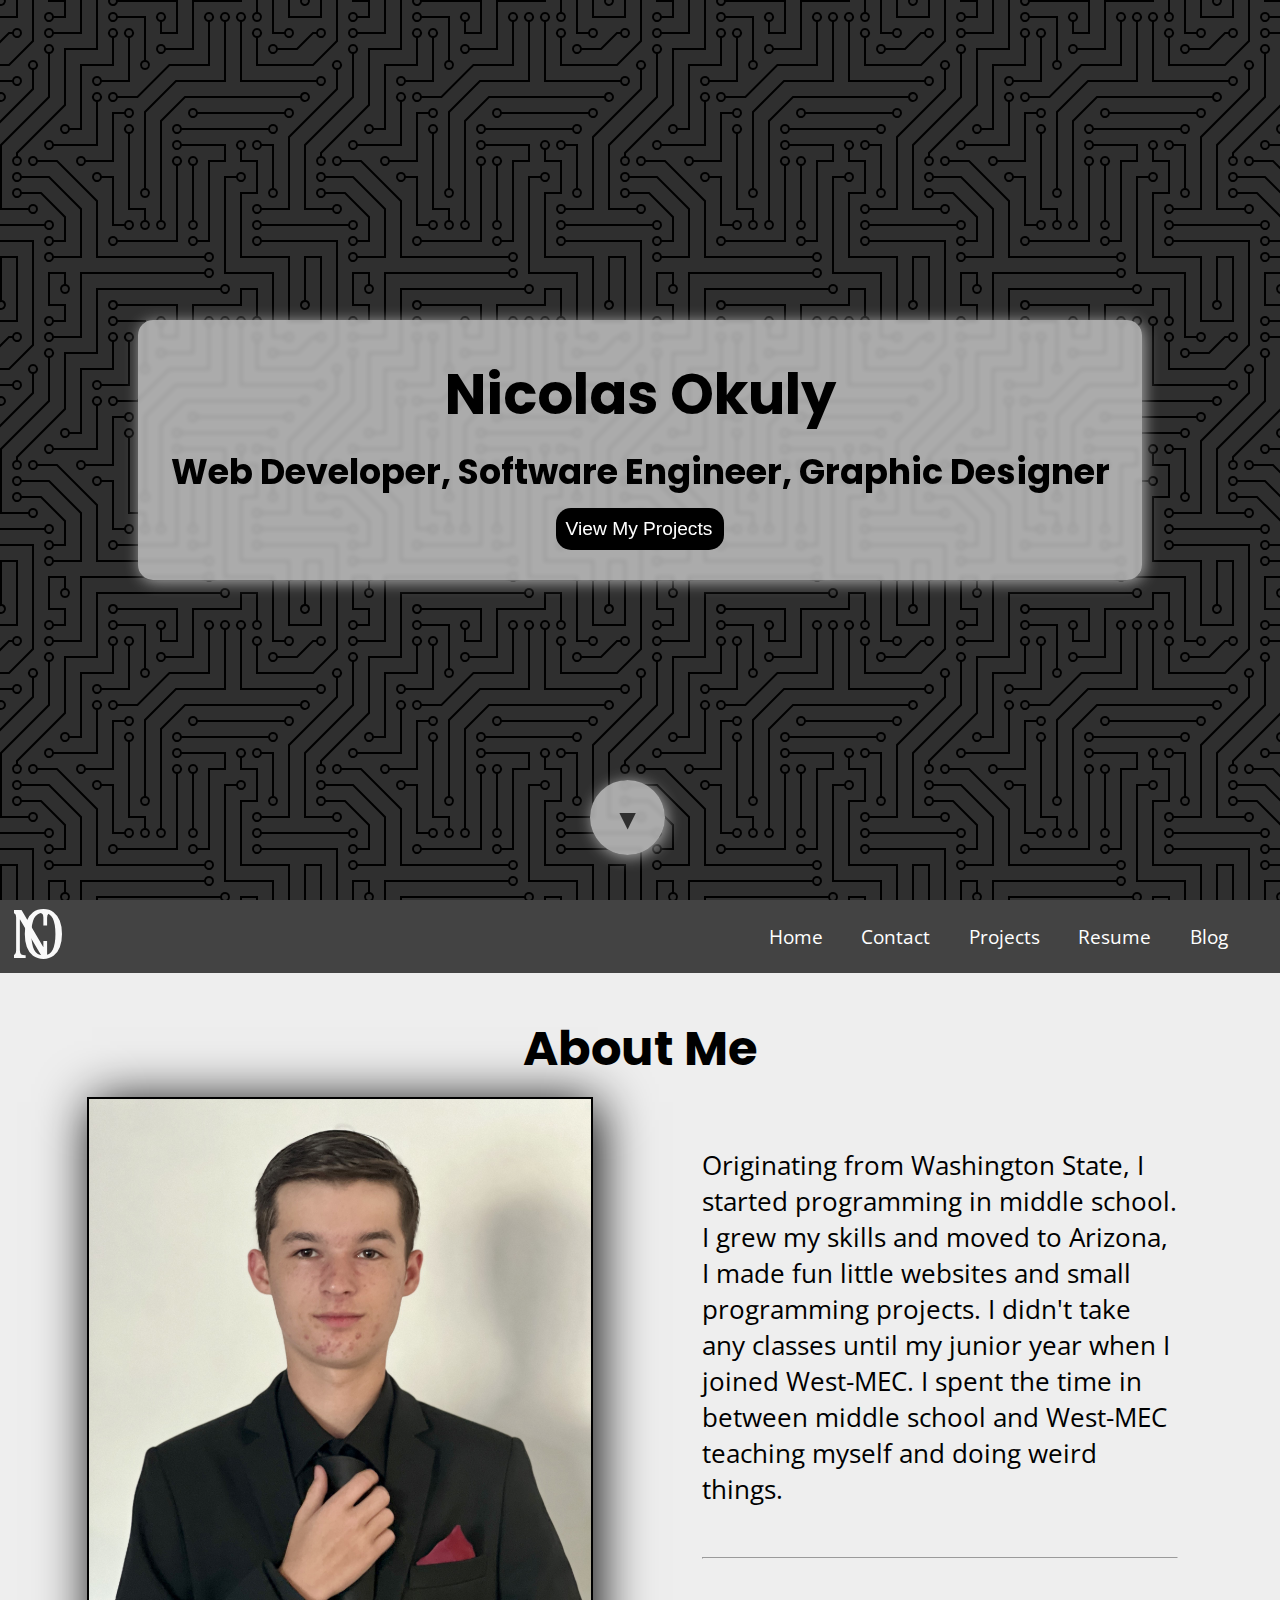
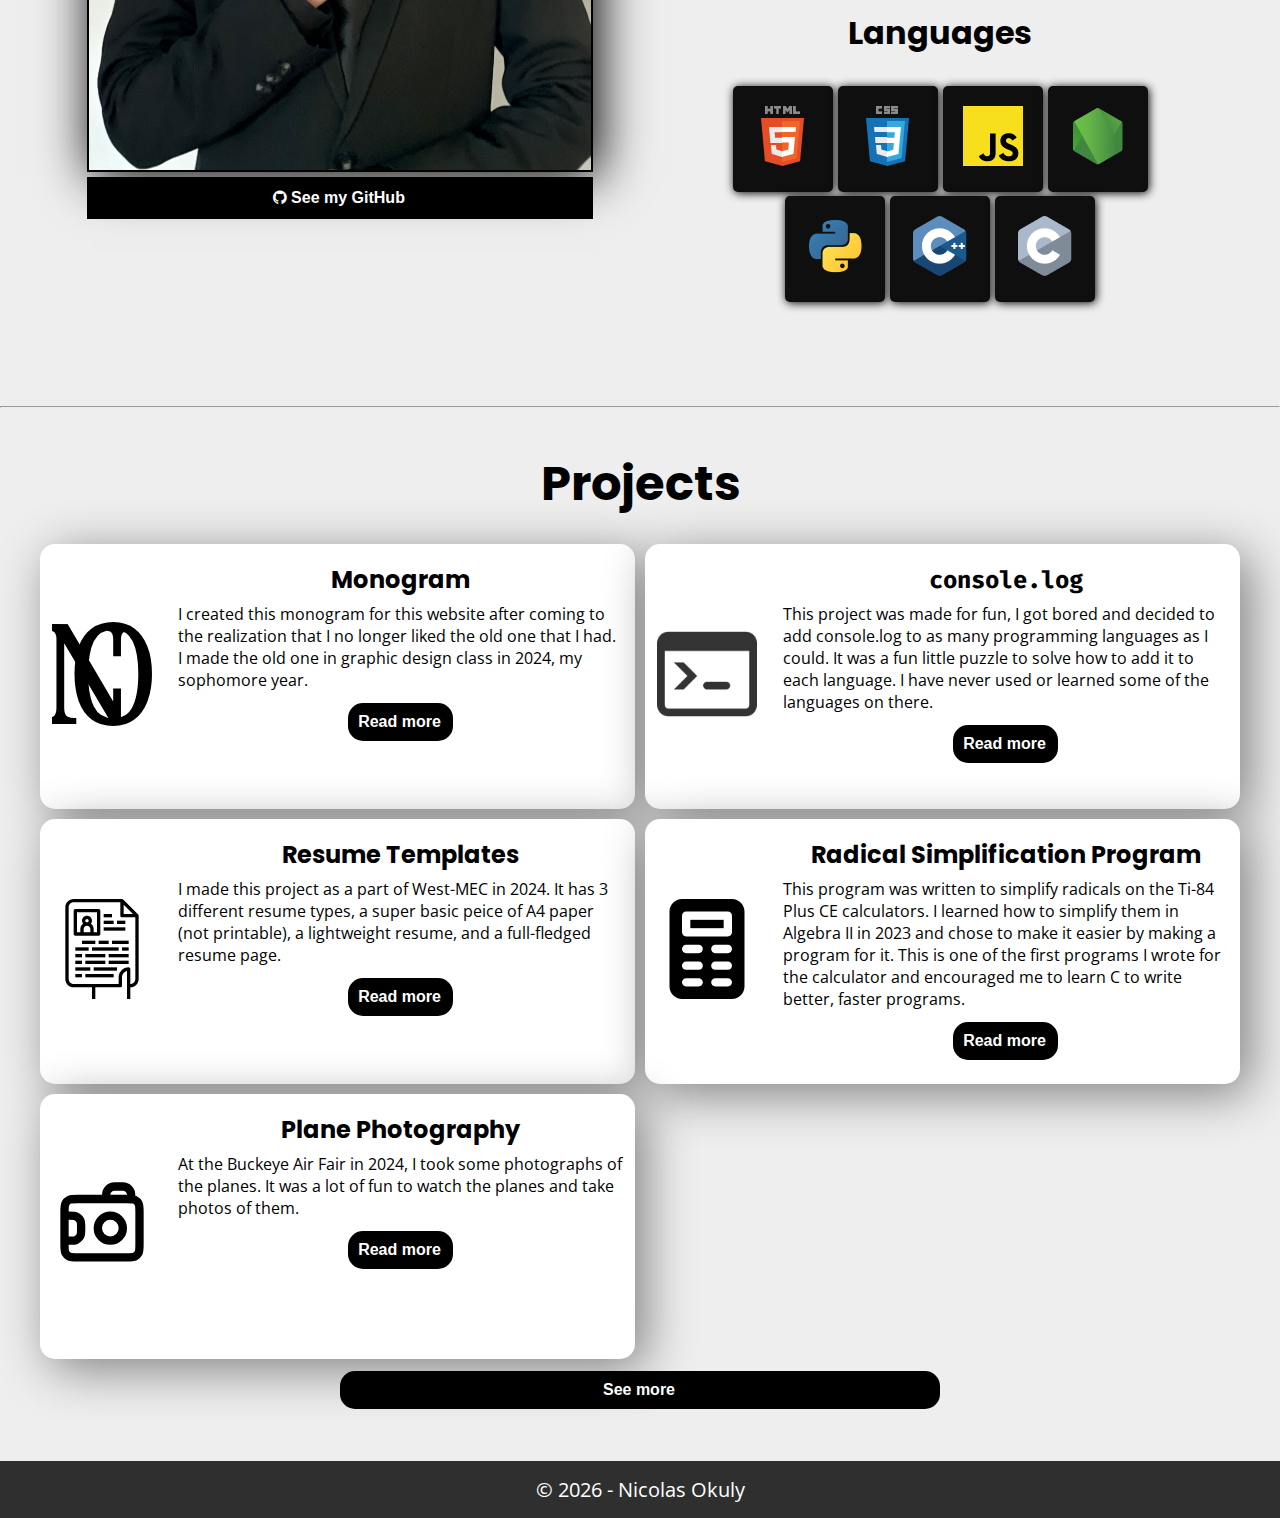
<file: index.html>
<!DOCTYPE html>
<html lang="en">
    <head>
        <!-- Basic Config -->
        <meta charset="UTF-8">
        <meta name="viewport" content="width=device-width, initial-scale=1.0">
        <meta name="referrer" content="no-referrer">

        <!-- Icons -->
        <link rel="icon" 
        href="https://github.com/Nicolas-Okuly/nicolas-okuly.github.io/blob/42db768aec94ab45ba6e36f4f4f7b388c5e36606/images/final-monogram.svg" 
        type="image/svg+xml">
        <link rel="shortcut icon" 
        href="./images/favicon.ico" 
        type="image/x-icon">
        <link rel="alternate icon" 
        href="./images/favicon.ico" 
        type="image/x-icon">
        <link rel="apple-touch-icon" 
        href="./images/favicon.ico" 
        type="image/x-icon">

        <!-- Meta Data/SEO -->
        <title>Nicolas Okuly</title>
        <meta name="author" content="Nicolas-Okuly">
        <meta name="description" content="I am Nicolas Okuly, a skilled computer scientist, software engineer, graphic designer, and website developer.">
        <meta name="keywords" content="Nicolas Okuly, Computer Scientist, Software Engineer, Graphic Designer, Website Developer">

        <!-- Sharing -->
        <meta property="og:title" content="Nicolas Okuly's Portfolio">
        <meta property="og:description" content="I am Nicolas Okuly, a skilled computer scientist, software engineer, graphic designer, and website developer.">
        <meta property="og:image" content="https://github.com/Nicolas-Okuly/nicolas-okuly.github.io/blob/42db768aec94ab45ba6e36f4f4f7b388c5e36606/images/monogram-black.png">

        <!-- Google Site Verification -->
        <meta name="google-site-verification" content="-qZ2hiPDOzftTFjS4aneqh02b3cHTvgSxj4LO1uWXis" />

        <!-- Style Sheets -->
        <link rel="stylesheet" href="styles/navbar.css">
        <link rel="stylesheet" href="styles/index.css">
        <link rel="stylesheet" href="styles/global.css">
        <link rel="stylesheet" href="https://cdnjs.cloudflare.com/ajax/libs/font-awesome/4.7.0/css/font-awesome.min.css">

        <!-- Scripts -->
        <script src="scripts/navbar.js" defer></script>
    </head>
    <body>
        <header class="hero">
            <div class="hero-cont">
                <h1>Nicolas Okuly</h1>
                <h2>Web Developer, Software Engineer, Graphic Designer</h2>
                <a href="/projects.html"><button id="hero-btn" type="button">View My Projects</button></a>
            </div>

            <a onclick="document.getElementById('about-me').scrollIntoView({ behavior: 'smooth', block: 'end', inline: 'nearest' })">
                <div class="hero-arrow hero-cont">▼</div>
            </a>
        </header>

        <nav class="navbar">
            <div class="nav-logo-cont">
                <img src="images/final-monogram.svg" alt="Logo">
            </div>
            <button class="nav-toggle">
                ☰
            </button>
            <div class="nav-links">
                <a href="/">Home</a>
                <a href="/contact.html">Contact</a>
                <a href="/projects.html">Projects</a>
                <a href="/resume.pdf" target="_blank">Resume</a>
                <a href="/blog/">Blog</a>
            </div>
        </nav>

        <div class="card" id="about-me">
            <div class="c-span">
                <h2 class="c-head">About Me</h2>
            </div>
            <div class="c-left">
                <div id="about-img-cont">
                    <img src="/images/headshot.jpg" alt="Blank Profile Picture">
                    <a href="https://github.com/Nicolas-Okuly" id="gh-about-link" target="_blank">
                        <button class="proj-btn about-btn" type="button">
                            <i class="fa fa-github"></i> 
                            <p>See my GitHub</p>
                        </button>
                    </a>
                </div>
            </div>
            <div class="c-right">
                <div class="about">
                    <div class="about-cont">
                        <div class="about-para">
                            <p>Originating from Washington State, I started programming in middle school. I grew my skills and moved to Arizona, I made fun little websites and small programming projects. I didn't take any classes until my junior year when I joined West-MEC. I spent the time in between middle school and West-MEC teaching myself and doing weird things.</p>
                        </div>
                        <hr>
                        <div class="about-lang">
                            <h3>Languages</h3>
                            <br>
                            <p><img src="/images/languages/html.png" alt="HTML Icon"></p>
                            <p><img src="/images/languages/css.png" alt="CSS Icon"></p>
                            <p><img src="/images/languages/javascript.png" alt="JavaScript Icon"></p>
                            <p><img src="/images/languages/node.png" alt="Node Icon"></p>
                            <p><img src="/images/languages/python.png" alt="Python Icon"></p>
                            <p><img src="/images/languages/c++.png" alt="C++ Icon"></p>
                            <p><img src="/images/languages/c.png" alt="C Icon"></p>
                        </div>
                    </div>
                </div>
            </div>
        </div>

        <hr>

        <div class="card">
            <div class="c-span">
                <h2 class="c-head">Projects</h2>
            </div>
            
            <div class="c-proj">
                <div class="proj-card">
                    <div class="proj-thumbnail">
                        <img src="/images/thumbnails/monogram.svg" alt="Monogram" class="proj-thumbnail-img black">
                    </div>
                    <div class="proj-desc">
                        <h3>Monogram</h3>
                        <p>I created this monogram for this website after coming to the realization that I no longer liked the old one that I had. 
                            I made the old one in graphic design class in 2024, my sophomore year.</p>
                        <a href="/projects.html"><button class="proj-btn" type="button">Read more</button></a>
                    </div>
                </div>

                <div class="proj-card">
                    <div class="proj-thumbnail">
                        <img src="/images/thumbnails/console.png" alt="Console" class="proj-thumbnail-img">
                    </div>
                    <div class="proj-desc">
                        <h3><code>console.log</code></h3>
                        <p>This project was made for fun, I got bored and decided to add console.log to as many programming languages as I could. 
                            It was a fun little puzzle to solve how to add it to each language. I have never used or learned some of the languages on there.</p>
                        <a href="/projects.html"><button class="proj-btn" type="button">Read more</button></a>
                    </div>
                </div>

                <div class="proj-card">
                    <div class="proj-thumbnail">
                        <img src="/images/thumbnails/resume.svg" alt="Resume" class="proj-thumbnail-img">
                    </div>
                    <div class="proj-desc">
                        <h3>Resume Templates</h3>
                        <p>I made this project as a part of West-MEC in 2024. It has 3 different resume types, 
                            a super basic peice of A4 paper (not printable), a lightweight resume, and a full-fledged resume page.</p>
                        <a href="/projects.html"><button class="proj-btn" type="button">Read more</button></a>
                    </div>
                </div>

                <div class="proj-card glorious-three">
                    <div class="proj-thumbnail">
                        <img src="/images/thumbnails/calculator.svg" alt="Calculator" class="proj-thumbnail-img">
                    </div>
                    <div class="proj-desc">
                        <h3>Radical Simplification Program</h3>
                        <p>This program was written to simplify radicals on the Ti-84 Plus CE calculators.
                            I learned how to simplify them in Algebra II in 2023 and chose to make it easier by making a program for it.
                            This is one of the first programs I wrote for the calculator and encouraged me to learn C to write better, faster programs.
                        </p>
                        <a href="/projects.html"><button class="proj-btn" type="button">Read more</button></a>
                    </div>
                </div>

                <div class="proj-card glorious-three">
                    <div class="proj-thumbnail">
                        <img src="/images/thumbnails/camera.svg" alt="Photo" class="proj-thumbnail-img">
                    </div>
                    <div class="proj-desc">
                        <h3>Plane Photography</h3>
                        <p>At the Buckeye Air Fair in 2024, I took some photographs of the planes. It was a lot of fun to watch the planes and take photos of them.</p>
                        <a href="/projects.html"><button class="proj-btn" type="button">Read more</button></a>
                    </div>
                </div>
            </div>

            <div class="c-span">
                <a href="/projects.html"><button class="proj-btn" type="button" id="seemore">See more</button></a>
            </div>
        </div>

        <footer class="footer">
            <p>&copy; <span id="date"></span> - Nicolas Okuly</p>
            <script>
                document.getElementById("date").innerHTML = `${new Date().getFullYear()}`;
            </script>
        </footer>
    </body>
</html>
</file>
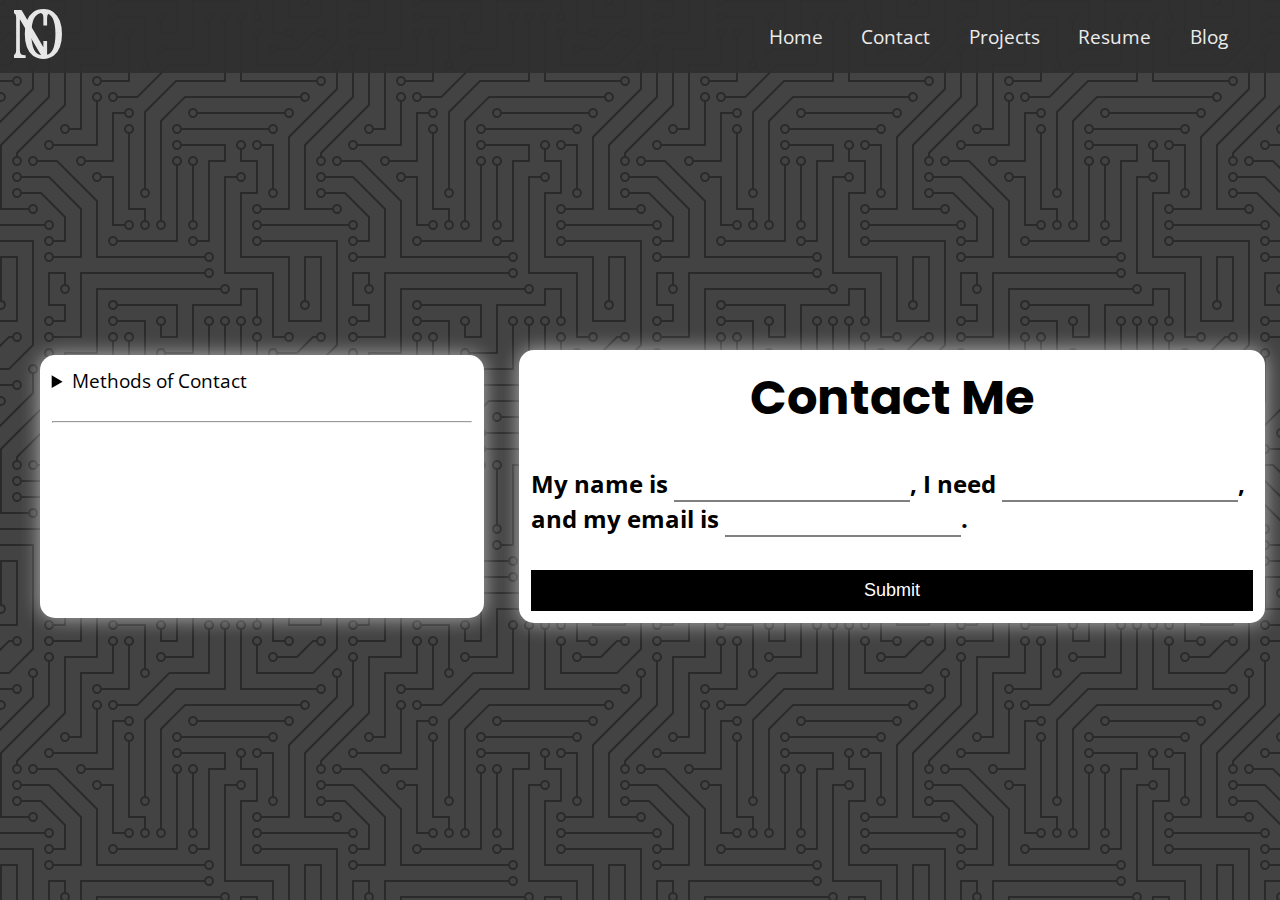
<file: contact.html>
<!DOCTYPE html>
<html lang="en">
    <head>
        <!-- Basic Config -->
        <meta charset="UTF-8">
        <meta name="viewport" content="width=device-width, initial-scale=1.0">
        <meta name="referrer" content="no-referrer">

        <!-- Icons -->
        <link rel="icon" 
        href="https://github.com/Nicolas-Okuly/nicolas-okuly.github.io/blob/42db768aec94ab45ba6e36f4f4f7b388c5e36606/images/final-monogram.svg" 
        type="image/svg+xml">
        <link rel="shortcut icon" 
        href="./images/favicon.ico" 
        type="image/x-icon">
        <link rel="alternate icon" 
        href="./images/favicon.ico" 
        type="image/x-icon">
        <link rel="apple-touch-icon" 
        href="./images/favicon.ico" 
        type="image/x-icon">

        <!-- Meta Data/SEO -->
        <title>Nicolas Okuly - Contact Me</title>
        <meta name="author" content="Nicolas-Okuly">
        <meta name="description" content="I am Nicolas Okuly, a skilled computer scientist, software engineer, graphic designer, and website developer.">
        <meta name="keywords" content="Nicolas Okuly, Computer Scientist, Software Engineer, Graphic Designer, Website Developer">

        <!-- Sharing -->
        <meta property="og:title" content="Nicolas Okuly's Portfolio">
        <meta property="og:description" content="I am Nicolas Okuly, a skilled computer scientist, software engineer, graphic designer, and website developer.">
        <meta property="og:image" content="https://github.com/Nicolas-Okuly/nicolas-okuly.github.io/blob/42db768aec94ab45ba6e36f4f4f7b388c5e36606/images/monogram-black.png">

        <!-- Google Site Verification -->
        <meta name="google-site-verification" content="-qZ2hiPDOzftTFjS4aneqh02b3cHTvgSxj4LO1uWXis" />

        <!-- Style Sheets -->
        <link rel="stylesheet" href="styles/navbar.css">
        <link rel="stylesheet" href="styles/contact.css">
        <link rel="stylesheet" href="styles/global.css">
        <link rel="stylesheet" href="https://cdnjs.cloudflare.com/ajax/libs/font-awesome/4.7.0/css/font-awesome.min.css">

        <!-- Scripts -->
        <script src="scripts/navbar.js" defer></script>
        <script src="scripts/email.js" defer></script>
    </head>
    <body onload="resize()">
        <nav class="navbar">
            <div class="nav-logo-cont">
                <img src="images/final-monogram.svg" alt="Logo">
            </div>
            <button class="nav-toggle">
                ☰
            </button>
            <div class="nav-links">
                <a href="/">Home</a>
                <a href="/contact.html">Contact</a>
                <a href="/projects.html">Projects</a>
                <a href="/resume.pdf" target="_blank">Resume</a>
                <a href="/blog/">Blog</a>
            </div>
        </nav>

        <div class="contact-cont">
            <aside class="contact-method" id="meth">
                <details id="moc">
                    <summary>Methods of Contact</summary>
                    <a href="mailto:nicolasokuly@outlook.com" target="_blank"><i class="fa fa-envelope"></i> nicolasokuly@outlook.com</a><br>
                    <a href="https://github.com/nicolas-okuly" target="_blank"><i class="fa fa-github"></i> Nicolas-Okuly</a><br>
                    <a href="https://instagram.com/nicolasokuly" target="_blank"><i class="fa fa-instagram"></i> nicolasokuly</a><br>
                </details>

                <br><hr><br>

                <iframe src="https://www.google.com/maps/embed?pb=!1m18!1m12!1m3!1d426003.11688693933!2d-112.98801890112085!3d33.471462185869285!2m3!1f0!2f0!3f0!3m2!1i1024!2i768!4f13.1!3m3!1m2!1s0x80d4ab4adc82500d%3A0xc06d24efdda9f7f6!2sBuckeye%2C%20AZ!5e0!3m2!1sen!2sus!4v1734477203620!5m2!1sen!2sus" style="border:0;" allowfullscreen="" loading="lazy" referrerpolicy="no-referrer-when-downgrade"></iframe>
            </aside>

            <main class="contact-form" id="cform">
                <h1>Contact Me</h1>
                <br>
                <form onsubmit="handleSubmit()" id="contact-me">
                    <p>
                        My name is 
                        <input type="text" name="name" autocomplete="name" required>, I need 
                        <input type="text" name="subject" maxlength="75" autocomplete="off" required>, and my email is 
                        <input type="email" name="email" id="email" required>.
                    </p>
                    <br>

                    <button type="submit">Submit</button>
                </form>
                <p id="msg"></p>
            </main>
        </div>
    </body>
</html>
</file>
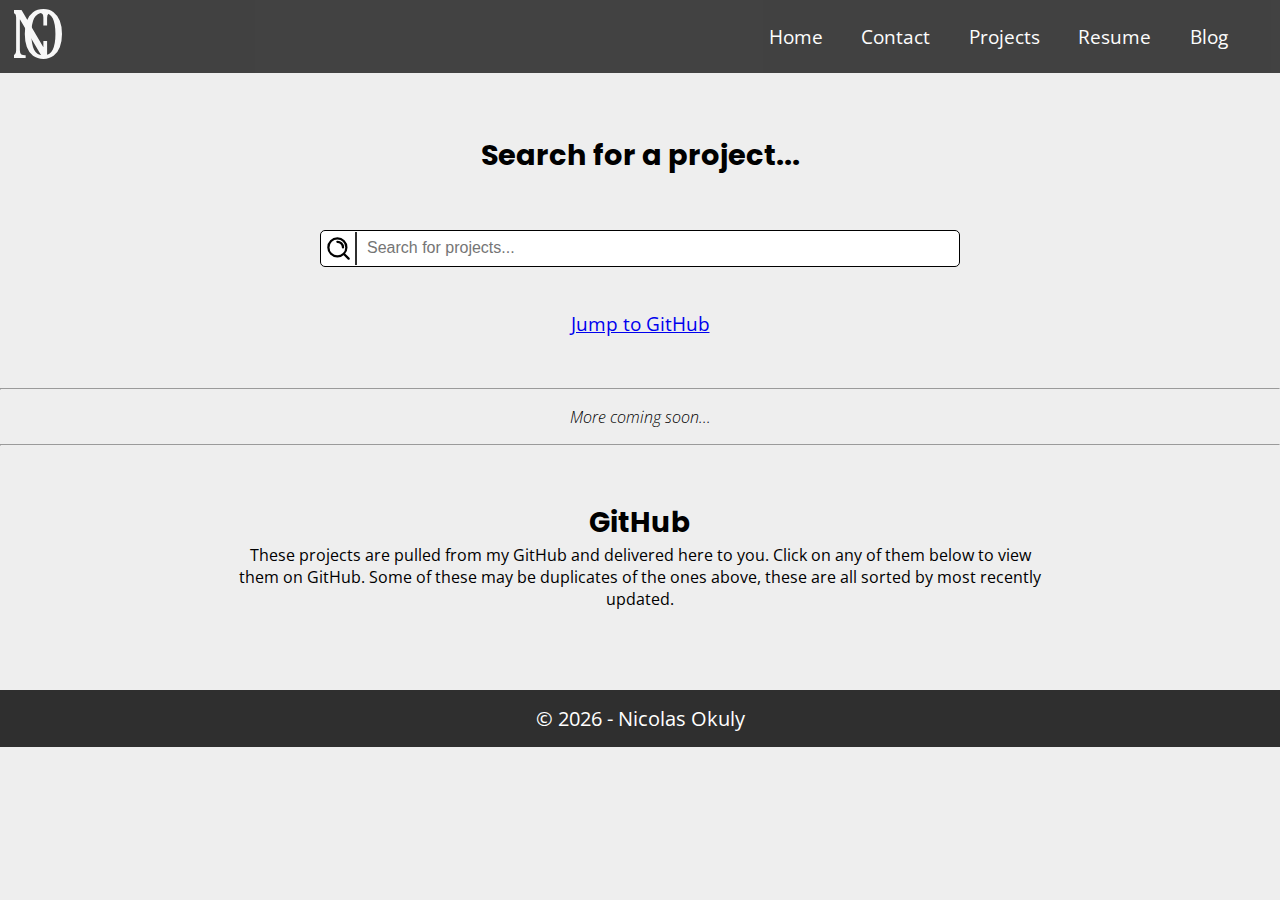
<file: projects.html>
<!DOCTYPE html>
<html lang="en">
    <head>
        <!-- Basic Config -->
        <meta charset="UTF-8">
        <meta name="viewport" content="width=device-width, initial-scale=1.0">
        <meta name="referrer" content="no-referrer">

        <!-- Icons -->
        <link rel="icon" 
        href="https://github.com/Nicolas-Okuly/nicolas-okuly.github.io/blob/42db768aec94ab45ba6e36f4f4f7b388c5e36606/images/final-monogram.svg" 
        type="image/svg+xml">
        <link rel="shortcut icon" 
        href="./images/favicon.ico" 
        type="image/x-icon">
        <link rel="alternate icon" 
        href="./images/favicon.ico" 
        type="image/x-icon">
        <link rel="apple-touch-icon" 
        href="./images/favicon.ico" 
        type="image/x-icon">

        <!-- Meta Data/SEO -->
        <title>Nicolas Okuly - Projects</title>
        <meta name="author" content="Nicolas-Okuly">
        <meta name="description" content="I am Nicolas Okuly, a skilled computer scientist, software engineer, graphic designer, and website developer.">
        <meta name="keywords" content="Nicolas Okuly, Computer Scientist, Software Engineer, Graphic Designer, Website Developer">

        <!-- Sharing -->
        <meta property="og:title" content="Nicolas Okuly's Portfolio">
        <meta property="og:description" content="I am Nicolas Okuly, a skilled computer scientist, software engineer, graphic designer, and website developer.">
        <meta property="og:image" content="https://github.com/Nicolas-Okuly/nicolas-okuly.github.io/blob/42db768aec94ab45ba6e36f4f4f7b388c5e36606/images/monogram-black.png">

        <!-- Google Site Verification -->
        <meta name="google-site-verification" content="-qZ2hiPDOzftTFjS4aneqh02b3cHTvgSxj4LO1uWXis" />

        <!-- Style Sheets -->
        <link rel="stylesheet" href="styles/navbar.css">
        <link rel="stylesheet" href="styles/projects.css">
        <link rel="stylesheet" href="styles/global.css">
        <link rel="stylesheet" href="https://cdnjs.cloudflare.com/ajax/libs/font-awesome/4.7.0/css/font-awesome.min.css">

        <!-- Scripts -->
        <script src="scripts/navbar.js" defer></script>
        <script src="scripts/projects.js"></script>
    </head>
    <body onload="pullSpreadData()">
        <nav class="navbar">
            <div class="nav-logo-cont">
                <img src="images/final-monogram.svg" alt="Logo">
            </div>
            <button class="nav-toggle">
                ☰
            </button>
            <div class="nav-links">
                <a href="/">Home</a>
                <a href="/contact.html">Contact</a>
                <a href="/projects.html">Projects</a>
                <a href="/resume.pdf" target="_blank">Resume</a>
                <a href="/blog/">Blog</a>
            </div>
        </nav>

        <!-- <header id="proj-head">
            <div id="proj-head-cont">
                <h1>Projects</h1>
            </div>
        </header> -->

        <div class="search-area">
            <h2>Search for a project...</h2>
            <div id="proj-search">
                <img src="/images/icons/search.svg" alt="Search Icon">
                <div id="search-line"></div>
                <input autocomplete="off" type="text" id="q" name="proj-search" placeholder="Search for projects..." onkeyup="filterList()">
            </div>
            <a href="#github" id="jump-gh">Jump to GitHub</a>
        </div>
        <hr>

        <ul id="projects">
            
        </ul>

        <p id="comingsoon">More coming soon...</p>

        <hr>

        <div class="github" id="github">
            <h2>GitHub</h2>
            <p>These projects are pulled from my GitHub and delivered here to you. Click on any of them below to view them on GitHub. Some of these may be duplicates of the ones above, these are all sorted by most recently updated.</p>
            <div class="gh-projects"></div>
        </div>

        <footer class="footer">
            <p>&copy; <span id="date"></span> - Nicolas Okuly</p>
            <script>
                document.getElementById("date").innerHTML = `${new Date().getFullYear()}`;
            </script>
        </footer>
    </body>
</html>
</file>
<file: styles/navbar.css>
* {
    margin: 0;
    padding: 0;
    box-sizing: border-box;
}

.navbar {
    padding: 5px 10px;
    position: sticky;
    width: 100%;
    top: 0;
    z-index: 10;
    display: flex;
    align-items: center;
    justify-content: space-between;
    background-color: #2F2F2F;
    opacity: 0.9;
}
.navbar > * { margin: 4px; }
.navbar a,
.navbar a:active {
    color: #fff;
    font-size: 1.2em;
    text-decoration: none;
}
.nav-links {
    display: flex;
    align-items: center;
}
.nav-links > a { margin-right: 2em; }
.nav-links > a:hover { color: #add8ff; }
.nav-logo-cont > img { width: 3em; }
.nav-toggle {
    display: none;
    background-color: transparent;
    border: none;
    font-size: 2em;
    color: #fff;
    cursor: pointer;
    margin-top: auto;
    margin-bottom: auto;
}

@media (max-width: 768px) {
    .nav-links {
        display: none;
        flex-direction: column;
        background-color: #2F2F2F;
        position: absolute;
        top: 100%;
        right: 0;
        width: 100%;
        padding: 1em 0;
        z-index: 20;
    }
    .nav-links.active {
        display: flex;
        margin: 0;
    }
    .nav-links > a { margin: 10px 0; }
    .nav-toggle { display: block; }
}

.footer {
    background-color: #2F2F2F;
    text-align: center;
    color: white;
    font-size: 1.25em;
    padding: 15px;
}
</file>
<file: styles/index.css>
/* Hero section of the main page */
.hero {
    z-index: 0;
    width: 100%;
    height: 100vh;
    background-color: #2F2F2F;
    background-image: url('../images/circuit-board.svg');
    overflow: hidden;
    display: flex;
    flex-direction: column;
    align-items: center;
    justify-content: center;
}

/* The white box with the hero content */
.hero-cont {
    text-align: center;
    height: max-content;
    margin: 25px;
    font-size: 1.75em;
    background-color: rgba(255, 255, 255, 0.6);
    border-radius: 15px;
    padding: 25px;
    user-select: none;
    backdrop-filter: blur(2px);
    box-shadow: 2px 2px 15px rgba(255, 255, 255, 0.6);
}
.hero-cont h2 {
    font-size: 1.25em;
}
.hero-cont > * { margin: 7.5px; }

/* The hero button and the project buttons lower in the page */
#hero-btn, .proj-btn {
    border-radius: 15px;
    padding: 10px;
    border: none;
    font-size: 1.2rem;
    margin: 5px;
    background-color: black;
    position: relative;
    color: white;
    transition: background-color 0.5s ease;
    margin-top: auto;
}
#hero-btn:hover, .proj-btn:hover {
    background-color: darkblue;
}
#hero-btn::after, .proj-btn::after {
    content: "";
    display: inline-block;
    opacity: 0;
    transform: translateX(-10px);
    padding: 1px;
    transition: opacity 0.5s ease, transform 0.5s ease, padding 0s ease;
}
#hero-btn:hover::after, .proj-btn:hover::after {
    content: "➤";
    opacity: 1;
    padding: 0px;
    transform: translateX(2.5px);
}
.proj-btn {
    font-size: 1rem;
    font-weight: bold;
    margin: 12px;
}

/* The arrow that scrolls the user down when clicked */
.hero-arrow {
    border-radius: 100%;
    display: flex;
    place-items: center;
    place-content: center;
    position: absolute;
    bottom: 20px;
    padding: 15px;
    width: 75px;
    height: 75px;
    color: #2F2F2F;
    transition-property: background-color, opacity, color;
    transition-duration: 0.5s;
    transition-timing-function: ease;
    left: calc(50% - 75px);
}
.hero-arrow:hover {
    background-color: #2F2F2F;
    opacity: 0.9;
    color: #FFF;
}
.hero-arrow > a { color: inherit; text-decoration: none;}


/* Abandoned stars */
.stars {
    width: 5px;
    height: 5px;
    border-radius: 50%;
    background-color: white;
    position: absolute;
    z-index: 8;
    animation: blink 6s infinite;
}
@keyframes blink {
    0% { opacity: 0.8; }
    50%, 60%, 70% { opacity: 0; }
    90%, 100% { opacity: 0.8; }
}


/* Not really a card, but each individual page */
.card {
    display: grid;
    grid-template-columns: repeat(2, 1fr);
    grid-template-rows: minmax(auto, 100px);
    min-height: fit-content;
    height: 100vh;
    padding: 2.5em;
    background-color: #eee;
}
.c-span, .c-proj {
    height: fit-content;
    text-align: center;
    grid-column: span 2;
}
.c-head { font-size: 3rem; }
.c-proj {
    display: grid;
    grid-template-columns: repeat(2, 1fr);
    grid-template-rows: repeat(3, 1fr);
    justify-content: space-around;
    gap: 10px;
    margin-top: 1.5em;
}
.c-left {
    text-align: center;
    justify-items: center;
    padding: 12px;
}

/* The about me left side */
#about-img-cont > img {
    width: 100%;
    box-shadow: 5px 5px 50px black;
    border: 2px solid black;
    max-height: 75vh;
    aspect-ratio: 3/4;
}
#gh-about-link { text-decoration: none; }
.about-btn {
    width: 100%;
    border-radius: 0;
    display: flex;
    justify-content: center;
    align-content: baseline;
    margin: 0 auto;
}
.about-btn > * { margin: 2px; }

/* The about me right side */
.about {
    display: flex;
    flex-direction: column;
    justify-content: center;
    height: 100%;
    font-size: 1.25rem;
}
.about-cont {
    padding: 12px;
    margin: 0 auto;
}
.about-cont > * { margin: 2.5em; }
.about-para > p { font-size: 1.3em; }
.about-lang {
    text-align: center;
    margin-top: 2em;
}
.about-lang > h3 { font-size: 2rem; }
.about-lang > p {
    display: inline-block;
    background-color: #0F0F0F;
    border-radius: 5px;
    color: white;
    width: fit-content;
    margin: 2px 0;
    padding: 12px;
    box-shadow: 1px 1px 10px black;
    transition: transform 0.5s ease;
}
.about-lang > p:hover { transform: scale(1.2); }


/* Projects page */
.proj-card {
    background-color: #fff;
    padding: 6px;
    border-radius: 15px;
    display: flex;
    box-shadow: 10px 10px 50px gray;
}
.proj-card > * { margin: 6px; }
.proj-thumbnail { width: fit-content; align-self: center; margin-right: 20px;}
.proj-thumbnail-img { width: 100px; }
.black { filter: brightness(0) saturate(100%); }
.proj-desc > p { text-align: left; }
.proj-desc > h3 { font-size: 1.5em; margin: 6px; }
#seemore { width: 50%; }


/* Any and all media queries */
@media (orientation: landscape) and (max-width: 786) {
    #about-img-cont > img { display: none; }
    .card {
        grid-template-columns: 1fr;
        grid-template-rows: minmax(auto, 100px);
    }
    .c-span, .c-proj {
        grid-column: span 1;
        grid-template-columns: 1fr;
    }
}
@media (max-width: 786px) {
    .hero-arrow {
        display: none;
    }
    .card {
        grid-template-columns: 1fr;
        grid-template-rows: minmax(auto, 100px);
    }
    .c-span, .c-proj {
        grid-column: span 1;
        grid-template-columns: 1fr;
    }
    .glorious-three {
        display: none;
    }
    .about-cont > * { margin: 12px; }
    .about-btn { align-items: center; }
    #seemore { width: 75%; }

}

@media (max-width: 550px) {
    .proj-card { flex-direction: column;  margin: 6px; }
    .proj-thumbnail { margin: 0 auto; }
    .about-para > p { font-size: 1.2rem; }
}
</file>
<file: styles/global.css>
@import url('https://fonts.googleapis.com/css2?family=Fira+Code:wght@300..700&family=Open+Sans:ital,wght@0,300..800;1,300..800&family=Poppins:ital,wght@0,100;0,200;0,300;0,400;0,500;0,600;0,700;0,800;0,900;1,100;1,200;1,300;1,400;1,500;1,600;1,700;1,800;1,900&display=swap');
body::-webkit-scrollbar {
    width: 0.5em;
}
body::-webkit-scrollbar-track {
    background-color: darkgray;
}
body::-webkit-scrollbar-thumb {
    background-color: #2F2F2F;
    opacity: 0.9;
    outline: none;
    border: none;
}
body {
    font-family: "Open Sans", sans-serif;
}
h1,h2,h3,h4,h5,h6 {
    font-family: "Poppins", sans-serif;
}
code {
    font-family: "Fira Code", monospace;
}
</file>
<file: styles/contact.css>
.required::before {
    content: "*";
    color: red;
}

body {
    background-image: url("/images/circuit-board.svg");
    background-color: rgba(47, 47, 47, 0.9);
    background-blend-mode: lighten;
}

.contact-cont {
    display: grid;
    grid-template-columns: repeat(5, 1fr);
    align-items: center;
    gap: 10px;
    justify-content: center;
    height: calc(100vh - 73.0781px);
    padding: 15px;
}
.contact-cont > * {
    background-color: #FFF;
    box-shadow: 0px 0px 20px rgba(255, 255, 255, 0.6);
    padding: 12px;
    width: 90%;
    margin: 0 auto;
    border-radius: 15px;
    word-wrap: break-word;
}
.contact-method iframe {
    width: 100%;
    height: fit-content;
}
.contact-method { 
    font-size: 1.2em;
    grid-column: span 2;
}
.contact-form {
    grid-column: span 3;
    display: flex;
    flex-direction: column;
    justify-content: center;
    width: 100%;
    font-size: x-large;
    font-weight: bold;
}
.contact-form > h1 {
    text-align: center;
}
input[type="text"],
input[type="email"] {
    padding: 2px;
    border: none;
    border-bottom: 2px solid gray;
    color: black;
    font-size: large;
    transition: padding 0.3s ease-in-out;
}
input::placeholder { color: black; }
input[type="text"]:focus,
input[type="email"]:focus {
    padding: 5px;
    outline: none;
    background-color: #EEE;
    color: black;
    transition: all 0.3s ease-in-out;
}

#det-prompt { width: 100%; }
textarea {
    width: 100%;
    padding: 2px;
}

button[type="submit"] {
    padding: 10px;
    border: none;
    background-color: black;
    color: white;
    font-size: large;
    transition: all 0.3s ease;
    width: 100%;
}
button[type="submit"]:hover {
    background-color: white;
    color: black;
    border: 1px solid black;
    text-decoration: underline;
}

#email-disc {
    font-size: medium;
    line-height: 2em;
    color: red;
    font-weight: bold;
}

#msg {
    background-color: rgba(0, 0, 0, 0.6);
    box-shadow: 5px 5px 15px rgba(0, 0, 0, 0.6);
    color: white;
    padding: 12px;
    border-radius: 5px;
    display: none;
    font-size: 1rem;
    text-align: center;
    margin: 15px auto;
}
#moc > a:active,
#moc > a:visited,
#moc > a {
    color: blue;
}


@media (max-width: 786px) {
    .contact-cont { grid-template-columns: 1fr; }
    .contact-form { grid-column: span 1; }
    .contact-cont > * { width: 100% }
}
</file>
<file: styles/projects.css>
/* Set the body properties */
body { 
    background-color: #eee;
}

/* Abandoned project page hero */
#proj-head {
    text-align: center;
    width: 100%;
    background-color: gray;
    background-image: url('../images/topography.svg');
    padding: 20px;
}
#proj-head-cont {
    margin: 0 auto;
    min-width: 50%;
    width: fit-content;
    background-color: rgba(255, 255, 255, 0.6);
    border-radius: 15px;
    padding: 25px;
    user-select: none;
    backdrop-filter: blur(2px);
    box-shadow: 2px 2px 15px rgba(255, 255, 255, 0.6);
}

/* Project hero search bar */
.search-area {
    display: flex;
    flex-direction: column;
    place-content: center;
    text-align: center;
    font-size: 1.2rem;
    height: 35vh;
}
.search-area > * { margin: 1em auto; }
#proj-search {
    display: flex;
    width: 50%;
    border-radius: 5px;
    font-size: 1rem;
    border: 1px solid black;
    background-color: #fff;
    margin: 1.5em auto;
    padding: 1px;
}
#proj-search > * { font-size: 1em; }
#proj-search > img {
    height: calc(1em + 1px + 10px);
    margin: 3px;
    background-color: white;
}
#proj-search > input {
    width: 100%;
    padding: 5px;
    margin-left: 5px;
    border: none;
    border-radius: 0;
}
#proj-search > input:focus { outline: none; }
#search-line { border: 1px solid #2F2F2F; height: 100%; }

/* Coming soon text */
#comingsoon {
    font-weight: lighter;
    font-style: italic;
    text-align: center;
    margin: 1em;
}

/* They only popped up on Safari so I had to add this. */
#projects { list-style-type: none; }

/* GitHub Section */
.github {
    margin: 3.5rem 1em;
    text-align: center;
}
.github > h2 {
    font-size: 1.75em;
}
.github > p {
    width: 65%;
    margin: 0 auto;
}
.gh-projects {
    display: grid;
    grid-template-columns: repeat(4, 1fr);
    text-align: left;
    margin: 1.5em;
    gap: 10px;
}
.project-link {
    color: black;
    text-decoration: none;
    background-color: #fff;
    border-radius: 15px;
    padding: 15px;
    box-shadow: 10px 10px 50px gray;
    display: flex;
    flex-direction: column;
    justify-content: space-between;
    transition: transform 0.5s ease;
    height: 150px;
    position: relative;
}
.project-link:hover { transform: scale(1.01); }
.project-link:hover h3 {
    color: #0000EE;
    text-decoration: underline;
}
.project-item {
    display: flex;
    flex-direction: column;
    justify-content: space-between;
    height: 100%;
}
.fa-github {
    position: absolute;
    top: 15px;
    right: 15px;
    font-size: 2em !important;
    transition: color 0.3s ease;
}
.stats {
    list-style-type: none;
    display: flex;
    gap: 0.5em;
    font-size: 1rem;
    color: #707070;
    font-style: italic;
    margin-top: auto;
}

@media (max-width: 1000px) { .gh-projects { grid-template-columns: repeat(2, 1fr); } }
@media (max-width: 768px) {
    .gh-projects { grid-template-columns: 1fr;}
}
@media (max-width: 768px) {
    #proj-search { width: 90%;}
    .search-area > * { margin: 0.5em 0; }
}

/* Style the injected HTML for Projects */
.project {
    background-color: #FFF;
    border-radius: 15px;
    margin: 15px;
    padding: 12px;
    box-shadow: 5px 5px 12px gray;
    width: 75%;
    margin: 15px auto;
}
.project_meta {
    display: grid;
    gap: 10px;
    grid-template-columns: repeat(3, 1fr);
    grid-template-rows: repeat(2, 1fr);
}
.project hr { margin: 1em 0; }
.project h3 { font-size: 1.5em; }
.project h4 { color: rgba(0, 0, 0, 0.8) }

#proj-link {
    text-align: center;
}
.project a,
.project a:visited,
.project a:active {
    color: white;
    display: block;
    background-color: #2F2F2F;
    padding: 10px;
    font-size: 18px;
    border-radius: 15px;
    text-decoration: none;
    margin: 12px auto;
    margin-bottom: 0;
    width: fit-content;
}
.project a:hover {
    background-color: #0000EE;
    text-decoration: underline;
}

@media (max-width: 1025px) and (min-width: 400px) {
    .project_meta {
        grid-template-columns: repeat(2, 1fr);
        grid-template-rows: repeat(3, 1fr);
    }
}

@media (max-width: 786px) {
    .project a {
        width: 75%;
    }
    .project {
        width: 90%;
    }
}

@media (max-width: 399px) {
    .project_meta {
        grid-template-columns: 1fr;
        grid-template-rows: repeat(6, 1fr);
    }
}
</file>
